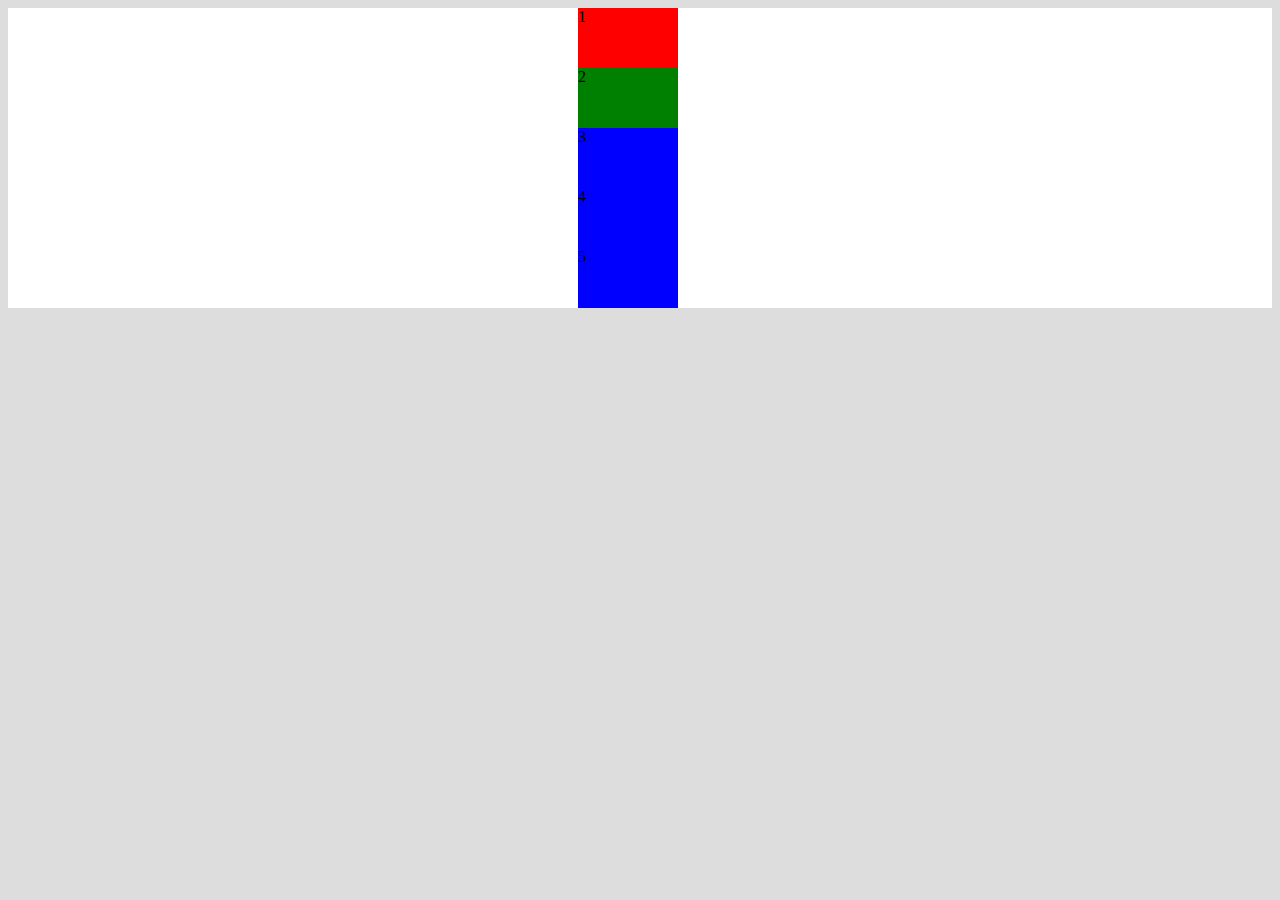
<file: 4_FLEXBOX/index.html>
<!DOCTYPE html>
<html>
<head>
	<title>Flex Box</title>
	<link rel="stylesheet" type="text/css" href="style.css">
</head>
<body>
	<div class="container">
		<div class="box first">1</div>
		<div class="box second">2</div>
		<div class="box third">3</div>
		<div class="box third">4</div>
		<div class="box third">5</div>
	</div>
</body>
</html>
</file>
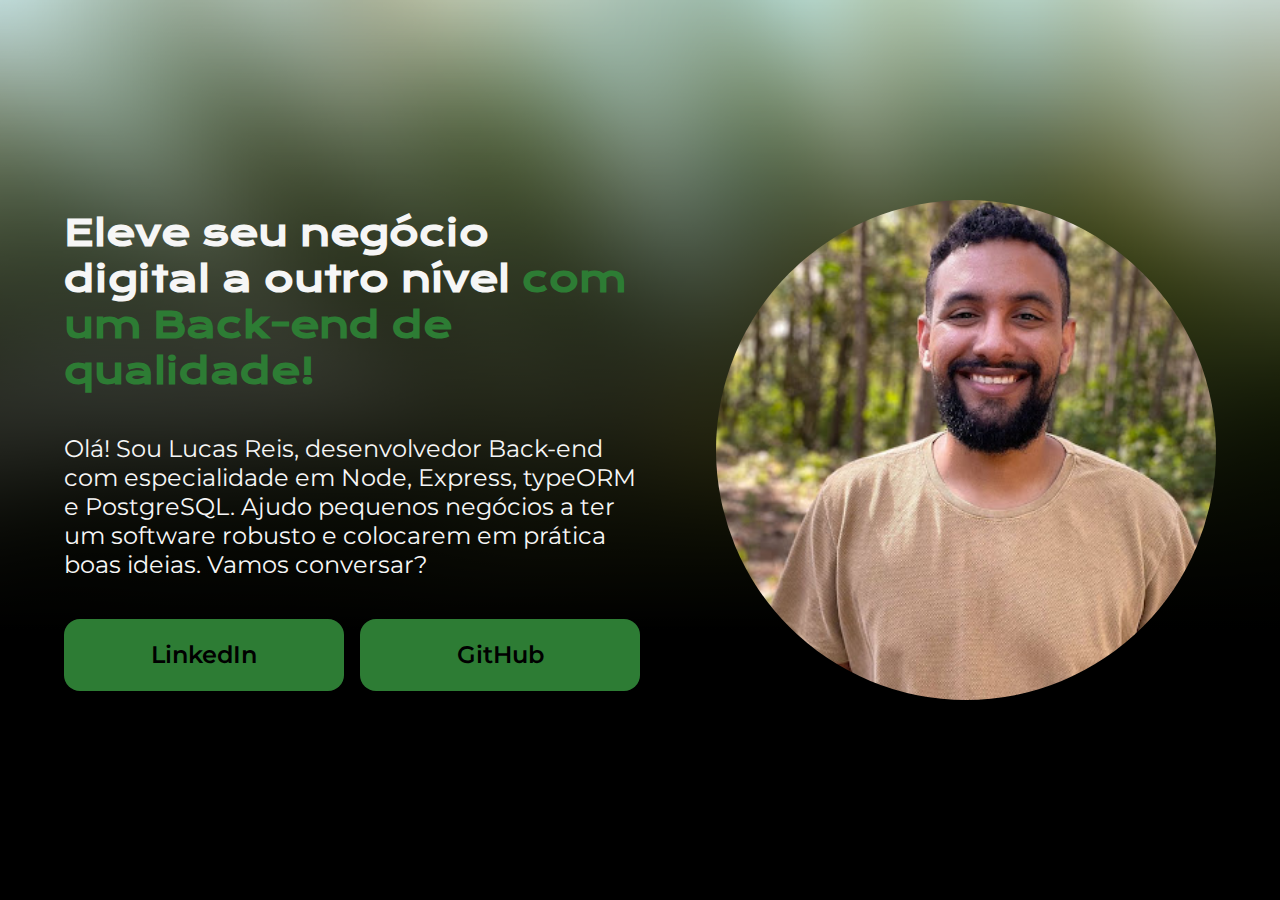
<file: Portifolio-HTML-e-CSS-aula_5/index.html>
<!DOCTYPE html>
<html lang="pt-br">

<head>
    <meta charset="UTF-8">
    <meta http-equiv="X-UA-Compatible" content="IE=edge">
    <meta name="viewport" content="width=device-width, initial-scale=1.0">
    <title>Portifolio</title>
    <link rel="stylesheet" href="style.css">
</head>

<body>
    <header></header>
    <main class="apresentacao">
        <section class="apresentacao__conteudo">
            <h1 class="apresentacao__conteudo__titulo">Eleve seu negócio digital a outro nível<strong 
            class="titulo-destaque"> com um Back-end de qualidade!
            </strong></h1>
            <p class="apresentacao__conteudo__texto">Olá! Sou Lucas Reis, desenvolvedor
            Back-end com especialidade em Node, Express, typeORM e
            PostgreSQL. Ajudo pequenos negócios a ter um software robusto e
            colocarem em prática boas ideias. Vamos
            conversar?</p>
            <div class="apresentacao__links">
                <a class="apresentacao__links__link" href="https://www.linkedin.com/in/lucas-p-reis/">LinkedIn</a>
                <a class="apresentacao__links__link" href="https://github.com/LucasRe1s">GitHub</a>
            </div>
        </section>
        <img src="unnamed.jpg" alt="Foto da Joana Santos programando">
    </main>
    <footer></footer>
</body>

</html>
</file>
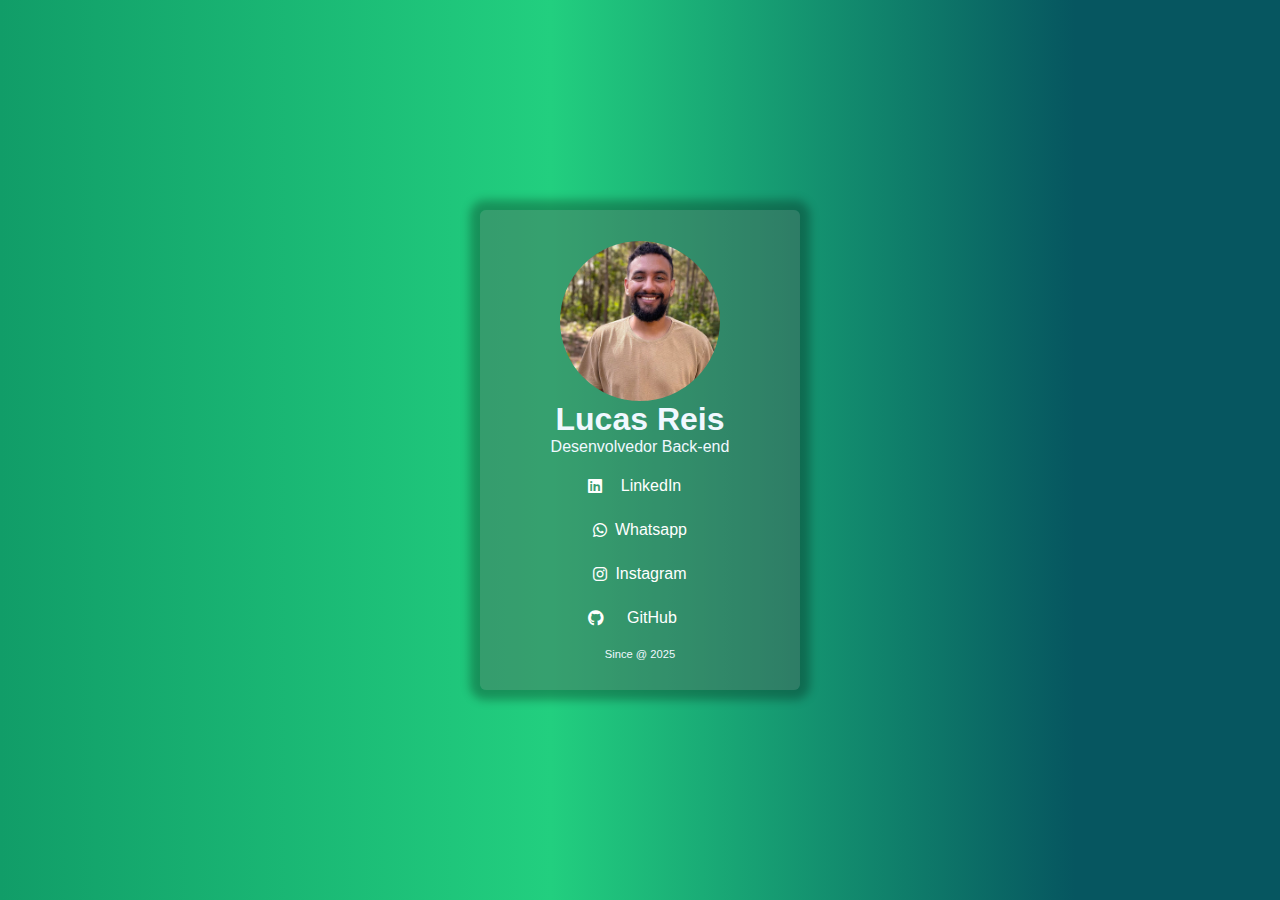
<file: desafios/linktree/perfil-page.html>
<!DOCTYPE html>
<html lang="en">

<head>
    <meta charset="UTF-8">
    <meta name="viewport" content="width=device-width, initial-scale=1.0">
    <link rel="stylesheet" href="style.css">
    <title>Document</title>
</head>

<body>
    <section class="container">
        <img src="img/unnamed.jpg" alt="" class="perfil">
        <div class="conteudo">
            <h1>Lucas Reis</h1>
            <p class="sobre">Desenvolvedor Back-end</p>
        </div>
        <div class="links">
            <a class="link" href="https://www.linkedin.com/in/lucas-p-reis/" target="_blank" rel="noopener noreferrer"><i class="fa-brands fa-linkedin fa-flip"></i><span>LinkedIn</span></a>
            <a class="link" href="#"><i class="fa-brands fa-whatsapp fa-flip" target="_blank" rel="noopener noreferrer"></i> Whatsapp</a>
            <a class="link" href="#"><i class="fa-brands fa-instagram fa-flip" target="_blank" rel="noopener noreferrer"></i> Instagram</a>
            <a class="link" href="https://github.com/LucasRe1s" target="_blank" rel="noopener noreferrer"> <i class="fa-brands fa-github fa-flip"></i><span>GitHub</span> </a>
        </div>
        <div class="footer">
            <p class="since">Since @ 2025</p>
        </div>
    </section>
</body>

</html>
</file>
<file: 4_FLEXBOX/style.css>
/*
	
	Resumo de Flex Box:

	display: flex; - inicia o flex no container
	flex-grow - da tamanho ao elemento preenchendo os espaços vazios
	flex-shrink - o contrário do grow
	flex-basis - tamanho inicial do elemento, e o resto é preenchido pelo grow
	flex - <grow> <shrink> <basis>
	flex-direction - muda a direção que os elementos estão (row, column)
	flex-order - muda a ordem do elemento indivualmente
	justify-content - alinha os elementos no eixo principal
	align-items - alinha os elementos no eixo secundário
	align-self - alinha o elemento em particular

*/

body {
	background-color: #DDD;
}

.container {
	display: flex;
	width: 100%;
	height: 18.75rem;
	background-color: #FFF;
	justify-content: center;
	align-items: center;
	flex-direction: column;
}

.box {
	margin-right: 1.5rem;
	height: 6.25rem;
	width: 6.25rem;
	/* flex: 1 1 300px; */
	/* flex: <grow> <shrink> <basis>; */
}

.first {
	background-color: red;
	/*align-self: flex-start;*/
}

.second {
	background-color: green;
	/*align-self: flex-end;*/
}

.third {
	background-color: blue;
}
</file>
<file: Portifolio-HTML-e-CSS-aula_5/style.css>
@import url('https://fonts.googleapis.com/css2?family=Krona+One&family=Montserrat:wght@400;600&display=swap');

*{
    margin: 0;
    padding: 0;
}

/* background-color: #000000; */
body{
    height: 100vh;
    box-sizing: border-box;
    background-image: linear-gradient(to bottom, rgba(0, 0, 0, 0) 60%, rgba(0, 0, 0, 0.4) 100%),
    linear-gradient(to top, rgba(0, 0, 0, 100) 30%, rgba(0, 0, 0, 0) 100%), url('bc.png');
    background-size: cover;
    background-position: center;
    /* background-repeat: repeat-x, repeat-y; */
    color: #F6F6F6;
    /* overflow: hidden; */
    display: flex;
    flex-direction: column;
    justify-content: center;
    align-items: center;
}

.titulo-destaque{
    color: #2d7c34;
}

.apresentacao{
    width: 90%;
    max-width: 100%;
    display: flex;
    align-items: center;
    justify-content: space-between;
    gap: 50px;
}

.apresentacao__conteudo{
    width: 50%;
    display: flex;
    flex-direction: column;
    gap: 40px;
}

.apresentacao__conteudo__titulo{
    font-size: 36px;
    font-family: 'Krona One', sans-serif;
}

.apresentacao__conteudo__texto{
    font-size: 24px;
    font-family: 'Montserrat', sans-serif;
}

.apresentacao__links{
    display: flex;
    justify-content: space-between;
}

.apresentacao__links__link{
    background-color: #2d7c34;
    width: 280px;
    text-align: center;
    border-radius: 16px;
    font-size: 24px;
    font-weight: 600;
    padding: 21.5px 0;
    text-decoration: none;
    color: #000000;
    font-family: 'Montserrat', sans-serif;
}

.apresentacao img {
    width: 500px; /* Ajuste conforme necessário */
    height: auto;
    border-radius: 50%; /* Suaviza a imagem */
}

@media screen and (max-width: 980px) {
   /* Responsividade */

    body {
        height: auto;
        padding: 20px;
    }

    .apresentacao {
        flex-direction: column-reverse;
        text-align: center;
    }

    .apresentacao__conteudo {
        width: 100%;
    }

    .apresentacao__conteudo__titulo {
        font-size: 28px;
    }

    .apresentacao__conteudo__texto {
        font-size: 20px;
    }

    .apresentacao img {
        width: 80%;
    } 
}
</file>
<file: desafios/linktree/style.css>
/* font awesome */
@import url('https://cdnjs.cloudflare.com/ajax/libs/font-awesome/6.1.1/css/all.min.css');

* {
    margin: 0;
    padding: 0;
}

body {
    background: rgb(17,157,104);
    background: linear-gradient(90deg, rgba(17,157,104,1) 0%, rgba(34,207,127,1) 43%, rgba(6,86,96,1) 84%);
    display: flex;
    justify-content: center;
    align-items: center;
    width: 100%;
    height: 100vh;
}

.container {
    display: flex;
    justify-content: center;
    align-items: center;
    background-color: rgba(88, 86, 86, 0.384);
    border-radius: 6px;
    box-shadow: 0px 0px 10px 10px rgba(0, 0, 0, 0.281);
    width: 20rem;
    height: 30rem;
    flex-direction: column; 
}

.perfil {
    align-items: center;
    border-radius: 50%;
    width: 10rem;
    height: 10rem;
}

h1, p {
    color: aliceblue;
    text-align: center;
    font-family: Verdana, Geneva, Tahoma, sans-serif;
}

div.links {
    display: flex;
    flex-direction: column;
    justify-content: space-between;
    align-items: center;
    margin: 0;
    padding: 1rem 0;
    width: 100%; 
    gap: 1rem;
}

a.link{
    display: flex;
    justify-content: center;
    align-items: center;
    gap: 0.5rem;
    text-decoration: none;
    color: rgb(255, 255, 255);
    font-family: Verdana, Geneva, Tahoma, sans-serif;
    text-align: center;
    transition: background-color 0.3s ease-in-out;
    padding: 5px;
    border-radius: 5px;
    width: 105px;
    /* background-color: royalblue; */
} 

a.link span {
    width: 100%;
}
.links a:hover {
    background-color: rgba(96, 199, 147, 0.781);
    transition-delay: 10ms;
}

.since {
    font-size: 0.7rem;
}
</file>
